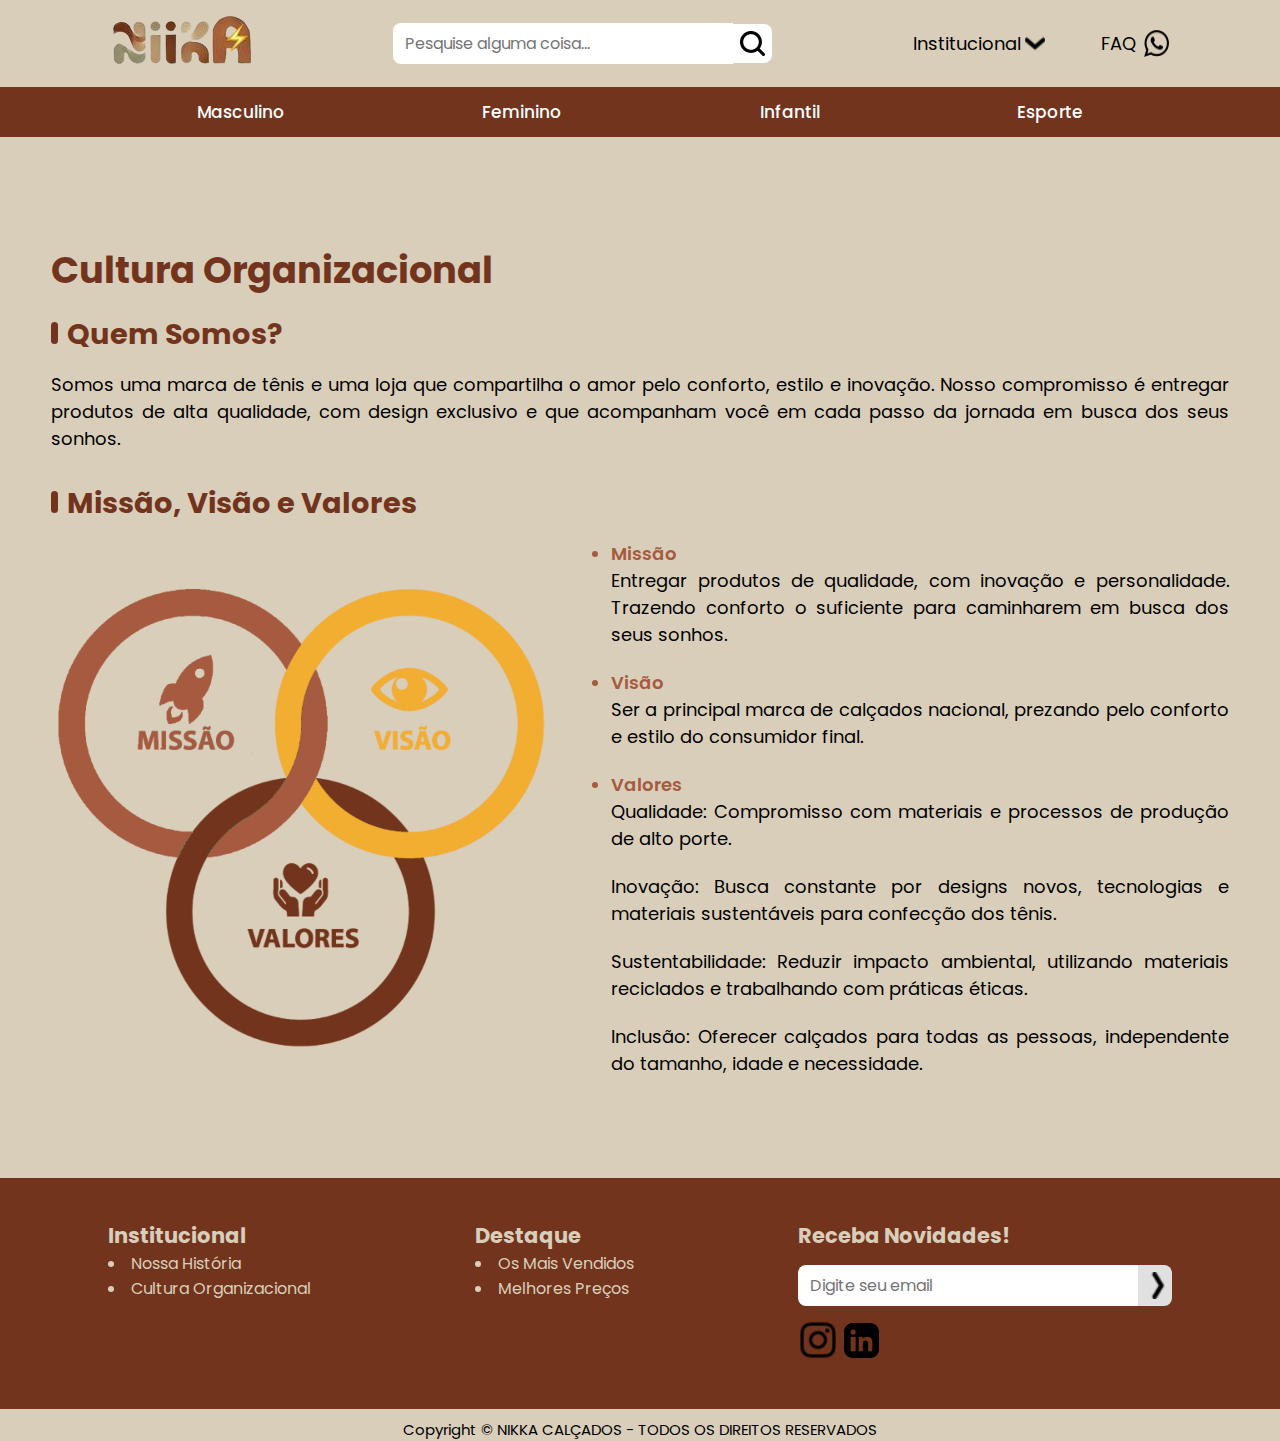
<file: cultura-organizacional.html>
<!DOCTYPE html>
<html lang="pt-br">
<head>
    <meta charset="UTF-8">
    <meta name="viewport" content="width=device-width, initial-scale=1.0">
    <title>NIKKA Calçados | Cultura Organizacional</title>
    <link rel="shortcut icon" href="favicon/favicon.ico" type="image/x-icon">
    <link rel="stylesheet" href="styles/config.css">
    <link rel="stylesheet" href="styles/header.css">
    <link rel="stylesheet" href="styles/company.css">
    <link rel="stylesheet" href="styles/footer.css">
</head>
<body>
    <header>
        <div class="flex">
            <div class="h-top">
                <div class="flex">
                    <div class="h-left">
                        <a href="index.html"><img src="images/logo.png" alt="logotipo da empresa niika calçados"></a>
                    </div>
                    <div class="h-middle">
                        <div class="flex search">
                            <input type="text" placeholder="Pesquise alguma coisa...">
                            <div class="search-icon flex">
                                <img src="images/search-icon.png" alt="ícone de busca">
                            </div>
                        </div>
                    </div>
                    <div class="h-right h-desktop">
                        <div class="flex">                    
                            <div class="menu">
                                <span class="flex">Institucional <img src="images/arrow-icon.png" alt="seta de opções de navegações"></span>

                                <!-- NÃO ESQUECER DE CRIAR CADA UMA DAS PÁGINAS ABAIXO -->
                                <div class="dropdown-content">
                                    <a href="historia.html">Nossa história</a>
                                    <a href="cultura-organizacional.html">Cultura Organizacional</a>
                                </div>
                            </div>

                            <!-- COLOCAR LINK PARA O WHATSAPP -->
                            <div class="whatsapp"><span><a class="flex" href="#" target="_blank">FAQ<img src="images/whatsapp-icon.png" alt="ícone whatsapp"></a></span></div>
                        </div>
                    </div>
                    
                    <div class="h-mobile">
                        <div class="flex">
                            
                            <nav>
                                <ul class="flex">
                                    <li><a href="historia.html">Nossa história</a></li>
                                    <li><a href="cultura-organizacional.html">Cultura Organizacional</a></li>
                                </ul>
                            </nav>
                            
                            <div class="whatsapp"><span><a class="flex" href="#" target="_blank">FAQ<img src="images/whatsapp-icon.png" alt="ícone whatsapp"></a></span></div>
                        </div>
                    </div>
                </div>
            </div>
            <div class="h-bottom h-desktop">
                <nav>
                    <ul class="flex">
                        <li><a href="masculino.html">Masculino</a></li>
                        <li><a href="feminino.html">Feminino</a></li>
                        <li><a href="infantil.html">Infantil</a></li>
                        <li><a href="esporte.html">Esporte</a></li>
                    </ul>
                </nav>
            </div>
        </div>

    </header>

    <main>
        <section class="company">
                <article class="flex">
                    <div class="s-top">
                        <h1>Cultura Organizacional</h1>
                        <h2 class="subject">Quem Somos?</h2>
                        <p>Somos uma marca de tênis e uma loja que compartilha o amor pelo conforto, estilo e inovação. Nosso compromisso é entregar produtos de alta qualidade, com design exclusivo e que acompanham você em cada passo da jornada em busca dos seus sonhos.</p>
                    </div>

                    <div class="s-bottom">
                        <h2 class="subject">Missão, Visão e Valores</h2>
                        <div class="top-mvv flex">
                            <picture>
                                <source media="(max-width:1080px)" srcset="images/missao-visao-valores-mob.png">
                                <img src="images/missao-visao-valores.png" alt="imagem de missão, visão e valores">
                            </picture>
                            
                            <ul>
                                <li class="topic">Missão</li>
                                <p>Entregar produtos de qualidade, com inovação e personalidade. Trazendo conforto o suficiente para caminharem em busca dos seus sonhos.</p>

                                <li class="topic">Visão</li>
                                <p>Ser a principal marca de calçados nacional, prezando pelo conforto e estilo do consumidor final.</p>

                                <li class="topic">Valores</li>
                                <p>Qualidade: Compromisso com materiais e processos de produção de alto porte.</p>
                                <p>Inovação: Busca constante por designs novos, tecnologias e materiais sustentáveis para confecção dos tênis.</p>
                                <p>Sustentabilidade: Reduzir impacto ambiental, utilizando materiais reciclados e trabalhando com práticas éticas.</p>
                                <p>Inclusão: Oferecer calçados para todas as pessoas, independente do tamanho, idade e necessidade.</p>
                            </ul>
                        </div>

                    </div>
                </article>
        </section>
    </main>

    <footer>
        <div class="flex f-general">
            <div class="f-left">
                <h4>Institucional</h4>
                <ul>
                    <li><a href="historia.html">Nossa História</a></li>
                    <li><a href="cultura-organizacional.html">Cultura Organizacional</a></li>
                </ul>
            </div>
            <div class="f-middle">
                <h4>Destaque</h4>
                <ul>
                    <li><a href="#s-bestsellers">Os Mais Vendidos</a></li>
                    <li><a href="#s-bestprices">Melhores Preços</a></li>
                </ul>
            </div>
            <div class="f-right flex">
                <h4>Receba Novidades!</h4>
                <div class="flex email">
                    <input type="email" placeholder="Digite seu email">
                    <div class="submit-icon flex">
                        <img src="images/submit-icon.png" alt="ícone de enviar">
                    </div>
                </div>
                <div class="social-medias flex">
                    <a href="https://www.instagram.com/nikka_of/" target="_blank"><img src="images/instagram-icon.png" alt="ícone instagram"></a>
                    <a href="https://www.linkedin.com/company/nika08/" target="_blank"><img src="images/linkedin-icon.png" alt="ícone linkedin"></a>
                </div>
            </div>
        </div>
        <p class="copyright">Copyright &copy; NIKKA CALÇADOS - TODOS OS DIREITOS RESERVADOS</p>
    </footer>
</body>
</html>
</file>
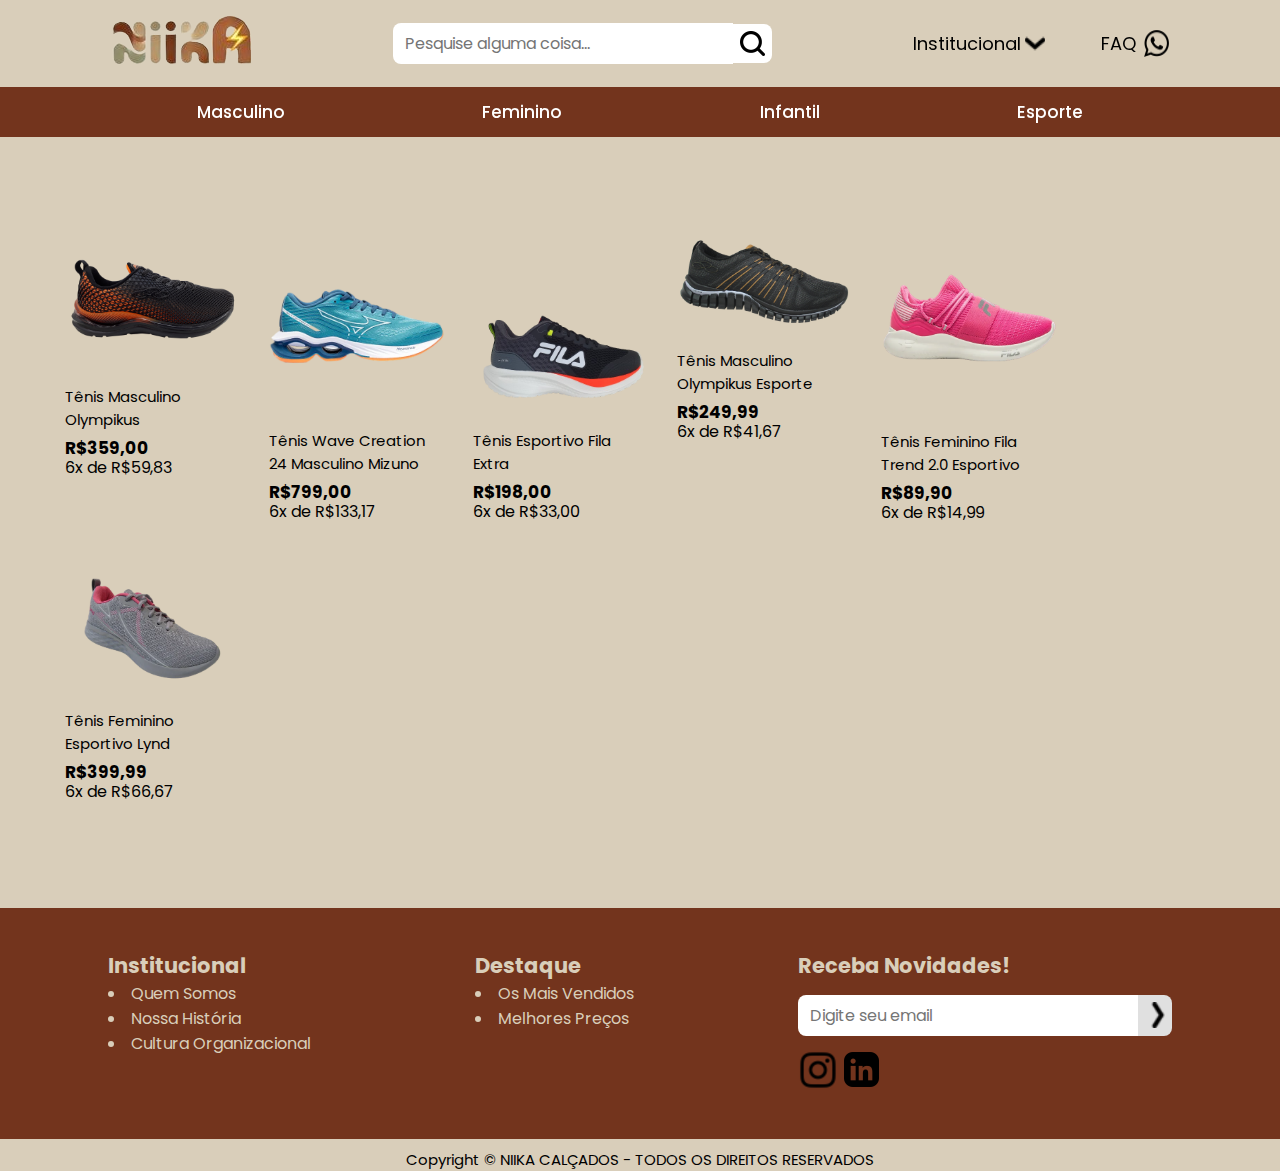
<file: esporte.html>
<!DOCTYPE html>
<html lang="pt-br">
<head>
    <meta charset="UTF-8">
    <meta name="viewport" content="width=device-width, initial-scale=1.0">
    <title>NIIKA Calçados | Calçados Esportivos</title>
    <link rel="shortcut icon" href="favicon/favicon.ico" type="image/x-icon">
    <link rel="stylesheet" href="styles/config.css">
    <link rel="stylesheet" href="styles/header.css">
    <link rel="stylesheet" href="styles/products.css">
    <link rel="stylesheet" href="styles/footer.css">
</head>
<body>
    <header>
        <div class="flex">
            <div class="h-top">
                <div class="flex">
                    <div class="h-left">
                        <a href="index.html"><img src="images/logo.png" alt="logotipo da empresa niika calçados"></a>
                    </div>
                    <div class="h-middle">
                        <div class="flex search">
                            <input type="text" placeholder="Pesquise alguma coisa...">
                            <div class="search-icon flex">
                                <img src="images/search-icon.png" alt="ícone de busca">
                            </div>
                        </div>
                    </div>
                    <div class="h-right h-desktop">
                        <div class="flex">                    
                            <div class="menu">
                                <span class="flex">Institucional <img src="images/arrow-icon.png" alt="seta de opções de navegações"></span>

                                <!-- NÃO ESQUECER DE CRIAR CADA UMA DAS PÁGINAS ABAIXO -->
                                <div class="dropdown-content">
                                    <a href="historia.html">Nossa história</a>
                                    <a href="cultura-organizacional.html">Cultura Organizacional</a>
                                </div>
                            </div>

                            <!-- COLOCAR LINK PARA O WHATSAPP -->
                            <div class="whatsapp"><span><a class="flex" href="#" target="_blank">FAQ<img src="images/whatsapp-icon.png" alt="ícone whatsapp"></a></span></div>
                        </div>
                    </div>
                    
                    <div class="h-mobile">
                        <div class="flex">
                            
                            <nav>
                                <ul class="flex">
                                    <li><a href="historia.html">Nossa história</a></li>
                                    <li><a href="cultura-organizacional.html">Cultura Organizacional</a></li>
                                </ul>
                            </nav>
                            
                            <div class="whatsapp"><span><a class="flex" href="#" target="_blank">FAQ<img src="images/whatsapp-icon.png" alt="ícone whatsapp"></a></span></div>
                        </div>
                    </div>
                </div>
            </div>
            <div class="h-bottom h-desktop">
                <nav>
                    <ul class="flex">
                        <li><a href="masculino.html">Masculino</a></li>
                        <li><a href="feminino.html">Feminino</a></li>
                        <li><a href="infantil.html">Infantil</a></li>
                        <li><a href="esporte.html">Esporte</a></li>
                    </ul>
                </nav>
            </div>
        </div>

    </header>

    <main>
        <section class="products-catalog">
            <div class="grid">
                <div class="item">
                    <img src="images/produtos/esportivo/sapato-1.png" alt="foto do produto">
                    <h3>Tênis Masculino Olympikus</h3>
                    <div class="info-price">
                        <p class="price">R$359,00</p>                   
                        <p class="installments">6x de R$59,83</p>                   
                    </div>
                </div>
                <div class="item">
                    <img src="images/produtos/esportivo/sapato-2.png" alt="foto do produto">
                    <h3>Tênis Wave Creation 24 Masculino Mizuno</h3>
                    <div class="info-price">
                        <p class="price">R$799,00</p>                   
                        <p class="installments">6x de R$133,17</p>                   
                    </div>
                </div>
                <div class="item">
                    <img src="images/produtos/esportivo/sapato-3.png" alt="foto do produto">
                    <h3>Tênis Esportivo Fila Extra</h3>
                    <div class="info-price">
                        <p class="price">R$198,00</p>                   
                        <p class="installments">6x de R$33,00</p>                   
                    </div>
                </div>
                <div class="item">
                    <img src="images/produtos/esportivo/sapato-4.png" alt="foto do produto">
                    <h3>Tênis Masculino Olympikus Esporte</h3>
                    <div class="info-price">
                        <p class="price">R$249,99</p>                   
                        <p class="installments">6x de R$41,67</p>                   
                    </div>
                </div>
                <div class="item">
                    <img src="images/produtos/esportivo/sapato-5.png" alt="foto do produto">
                    <h3>Tênis Feminino Fila Trend 2.0 Esportivo</h3>
                    <div class="info-price">
                        <p class="price">R$89,90</p>                   
                        <p class="installments">6x de R$14,99</p>                   
                    </div>
                </div>
                <div class="item">
                    <img src="images/produtos/esportivo/sapato-6.png" alt="foto do produto">
                    <h3>Tênis Feminino Esportivo Lynd</h3>
                    <div class="info-price">
                        <p class="price">R$399,99</p>                   
                        <p class="installments">6x de R$66,67</p>                   
                    </div>
                </div>
            </div>
        </section>
    </main>
    
    <footer>
        <div class="flex f-general">
            <div class="f-left">
                <h4>Institucional</h4>
                <ul>
                    <li><a href="quem-somos.html">Quem Somos</a></li>
                    <li><a href="historia.html">Nossa História</a></li>
                    <li><a href="cultura-organizacional.html">Cultura Organizacional</a></li>
                </ul>
            </div>
            <div class="f-middle">
                <h4>Destaque</h4>
                <ul>
                    <li><a href="#s-bestsellers">Os Mais Vendidos</a></li>
                    <li><a href="#s-bestprices">Melhores Preços</a></li>
                </ul>
            </div>
            <div class="f-right flex">
                <h4>Receba Novidades!</h4>
                <div class="flex email">
                    <input type="email" placeholder="Digite seu email">
                    <div class="submit-icon flex">
                        <img src="images/submit-icon.png" alt="ícone de enviar">
                    </div>
                </div>
                <div class="social-medias flex">
                    <a href="#" target="_blank"><img src="images/instagram-icon.png" alt="ícone instagram"></a>
                    <a href="#" target="_blank"><img src="images/linkedin-icon.png" alt="ícone linkedin"></a>
                </div>
            </div>
        </div>
        <p class="copyright">Copyright &copy; NIIKA CALÇADOS - TODOS OS DIREITOS RESERVADOS</p>
    </footer>
</body>
</html>
</file>
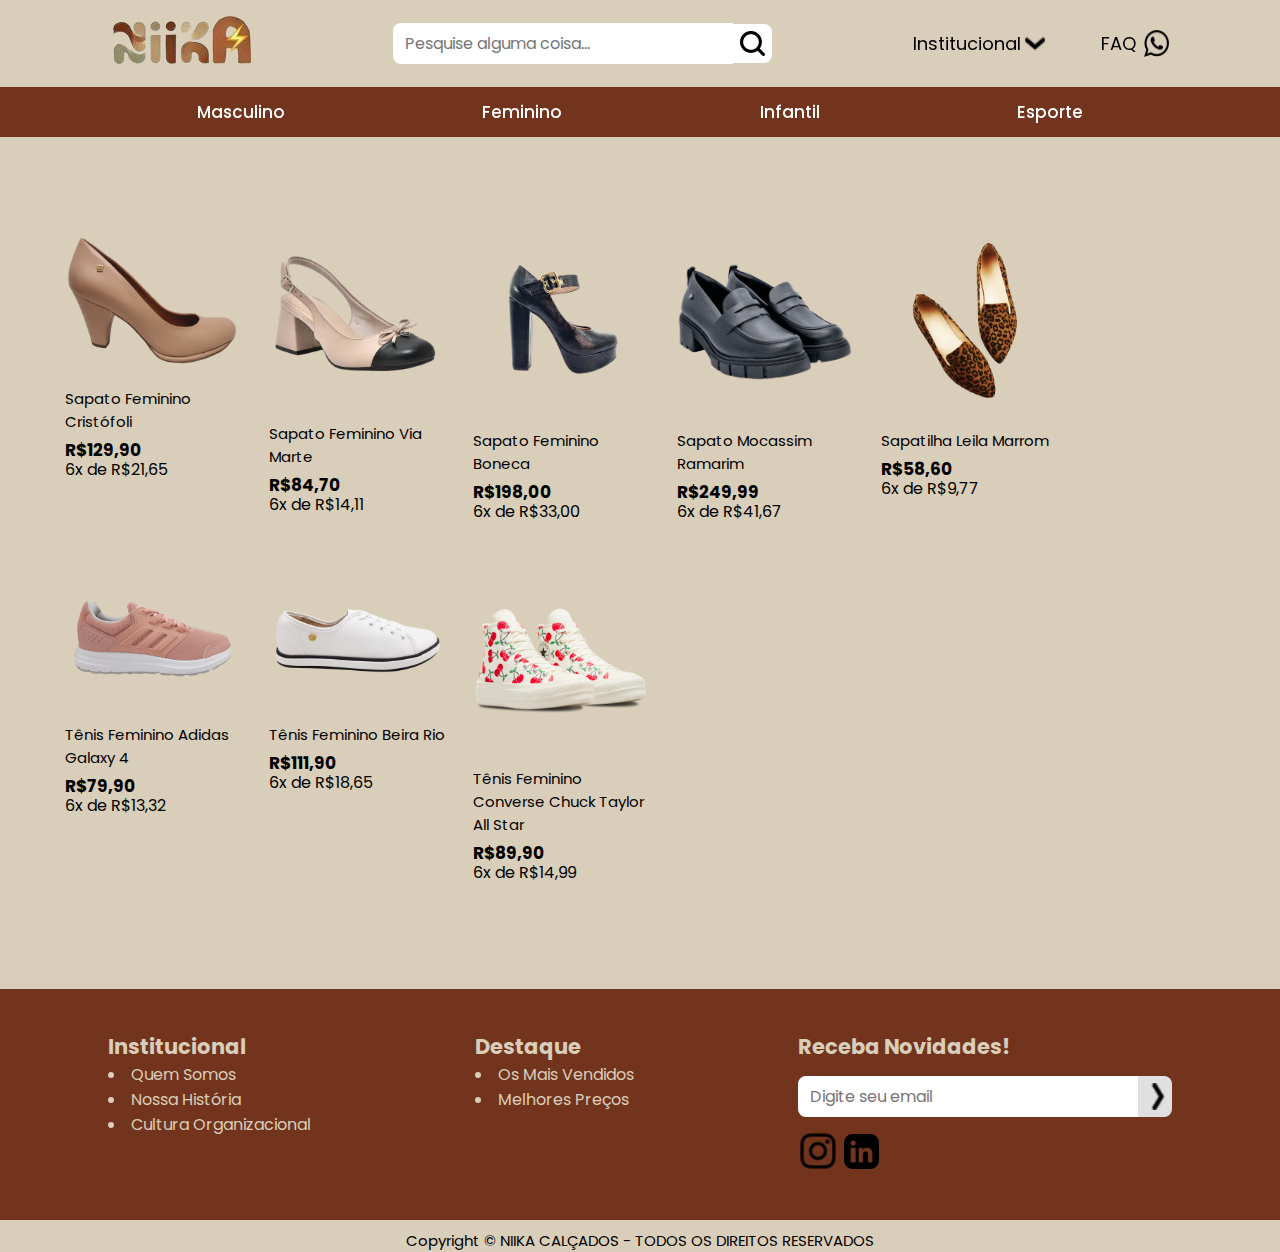
<file: feminino.html>
<!DOCTYPE html>
<html lang="pt-br">
<head>
    <meta charset="UTF-8">
    <meta name="viewport" content="width=device-width, initial-scale=1.0">
    <title>NIIKA Calçados | Calçados Femininos</title>
    <link rel="shortcut icon" href="favicon/favicon.ico" type="image/x-icon">
    <link rel="stylesheet" href="styles/config.css">
    <link rel="stylesheet" href="styles/header.css">
    <link rel="stylesheet" href="styles/products.css">
    <link rel="stylesheet" href="styles/footer.css">
</head>
<body>
    <header>
        <div class="flex">
            <div class="h-top">
                <div class="flex">
                    <div class="h-left">
                        <a href="index.html"><img src="images/logo.png" alt="logotipo da empresa niika calçados"></a>
                    </div>
                    <div class="h-middle">
                        <div class="flex search">
                            <input type="text" placeholder="Pesquise alguma coisa...">
                            <div class="search-icon flex">
                                <img src="images/search-icon.png" alt="ícone de busca">
                            </div>
                        </div>
                    </div>
                    <div class="h-right h-desktop">
                        <div class="flex">                    
                            <div class="menu">
                                <span class="flex">Institucional <img src="images/arrow-icon.png" alt="seta de opções de navegações"></span>

                                <!-- NÃO ESQUECER DE CRIAR CADA UMA DAS PÁGINAS ABAIXO -->
                                <div class="dropdown-content">
                                    <a href="historia.html">Nossa história</a>
                                    <a href="cultura-organizacional.html">Cultura Organizacional</a>
                                </div>
                            </div>

                            <!-- COLOCAR LINK PARA O WHATSAPP -->
                            <div class="whatsapp"><span><a class="flex" href="#" target="_blank">FAQ<img src="images/whatsapp-icon.png" alt="ícone whatsapp"></a></span></div>
                        </div>
                    </div>
                    
                    <div class="h-mobile">
                        <div class="flex">
                            
                            <nav>
                                <ul class="flex">
                                    <li><a href="historia.html">Nossa história</a></li>
                                    <li><a href="cultura-organizacional.html">Cultura Organizacional</a></li>
                                </ul>
                            </nav>
                            
                            <div class="whatsapp"><span><a class="flex" href="#" target="_blank">FAQ<img src="images/whatsapp-icon.png" alt="ícone whatsapp"></a></span></div>
                        </div>
                    </div>
                </div>
            </div>
            <div class="h-bottom h-desktop">
                <nav>
                    <ul class="flex">
                        <li><a href="masculino.html">Masculino</a></li>
                        <li><a href="feminino.html">Feminino</a></li>
                        <li><a href="infantil.html">Infantil</a></li>
                        <li><a href="esporte.html">Esporte</a></li>
                    </ul>
                </nav>
            </div>
        </div>

    </header>

    <main>
        <section class="products-catalog">
            <div class="grid">
                <div class="item">
                    <img src="images/produtos/feminino/sapato-1.png" alt="foto do produto">
                    <h3>Sapato Feminino Cristófoli</h3>
                    <div class="info-price">
                        <p class="price">R$129,90</p>                   
                        <p class="installments">6x de R$21,65</p>                   
                    </div>
                </div>
                <div class="item">
                    <img src="images/produtos/feminino/sapato-2.png" alt="foto do produto">
                    <h3>Sapato Feminino Via Marte</h3>
                    <div class="info-price">
                        <p class="price">R$84,70</p>                   
                        <p class="installments">6x de R$14,11</p>                   
                    </div>
                </div>
                <div class="item">
                    <img src="images/produtos/feminino/sapato-3.png" alt="foto do produto">
                    <h3>Sapato Feminino Boneca</h3>
                    <div class="info-price">
                        <p class="price">R$198,00</p>                   
                        <p class="installments">6x de R$33,00</p>                   
                    </div>
                </div>
                <div class="item">
                    <img src="images/produtos/feminino/sapato-4.png" alt="foto do produto">
                    <h3>Sapato Mocassim Ramarim</h3>
                    <div class="info-price">
                        <p class="price">R$249,99</p>                   
                        <p class="installments">6x de R$41,67</p>                   
                    </div>
                </div>
                <div class="item">
                    <img src="images/produtos/feminino/sapato-5.png" alt="foto do produto">
                    <h3>Sapatilha Leila Marrom</h3>
                    <div class="info-price">
                        <p class="price">R$58,60</p>                   
                        <p class="installments">6x de R$9,77</p>                   
                    </div>
                </div>
                <div class="item">
                    <img src="images/produtos/feminino/sapato-6.png" alt="foto do produto">
                    <h3>Tênis Feminino Adidas Galaxy 4</h3>
                    <div class="info-price">
                        <p class="price">R$79,90</p>                   
                        <p class="installments">6x de R$13,32</p>                   
                    </div>
                </div>
                <div class="item">
                    <img src="images/produtos/feminino/sapato-7.png" alt="foto do produto">
                    <h3>Tênis Feminino Beira Rio</h3>
                    <div class="info-price">
                        <p class="price">R$111,90</p>                   
                        <p class="installments">6x de R$18,65</p>                   
                    </div>
                </div>
                <div class="item">
                    <img src="images/produtos/feminino/sapato-8.png" alt="foto do produto">
                    <h3>Tênis Feminino Converse Chuck Taylor All Star</h3>
                    <div class="info-price">
                        <p class="price">R$89,90</p>                   
                        <p class="installments">6x de R$14,99</p>                   
                    </div>
                </div>
            </div>
        </section>
    </main>
    
    <footer>
        <div class="flex f-general">
            <div class="f-left">
                <h4>Institucional</h4>
                <ul>
                    <li><a href="quem-somos.html">Quem Somos</a></li>
                    <li><a href="historia.html">Nossa História</a></li>
                    <li><a href="cultura-organizacional.html">Cultura Organizacional</a></li>
                </ul>
            </div>
            <div class="f-middle">
                <h4>Destaque</h4>
                <ul>
                    <li><a href="#s-bestsellers">Os Mais Vendidos</a></li>
                    <li><a href="#s-bestprices">Melhores Preços</a></li>
                </ul>
            </div>
            <div class="f-right flex">
                <h4>Receba Novidades!</h4>
                <div class="flex email">
                    <input type="email" placeholder="Digite seu email">
                    <div class="submit-icon flex">
                        <img src="images/submit-icon.png" alt="ícone de enviar">
                    </div>
                </div>
                <div class="social-medias flex">
                    <a href="#" target="_blank"><img src="images/instagram-icon.png" alt="ícone instagram"></a>
                    <a href="#" target="_blank"><img src="images/linkedin-icon.png" alt="ícone linkedin"></a>
                </div>
            </div>
        </div>
        <p class="copyright">Copyright &copy; NIIKA CALÇADOS - TODOS OS DIREITOS RESERVADOS</p>
    </footer>
</body>
</html>
</file>
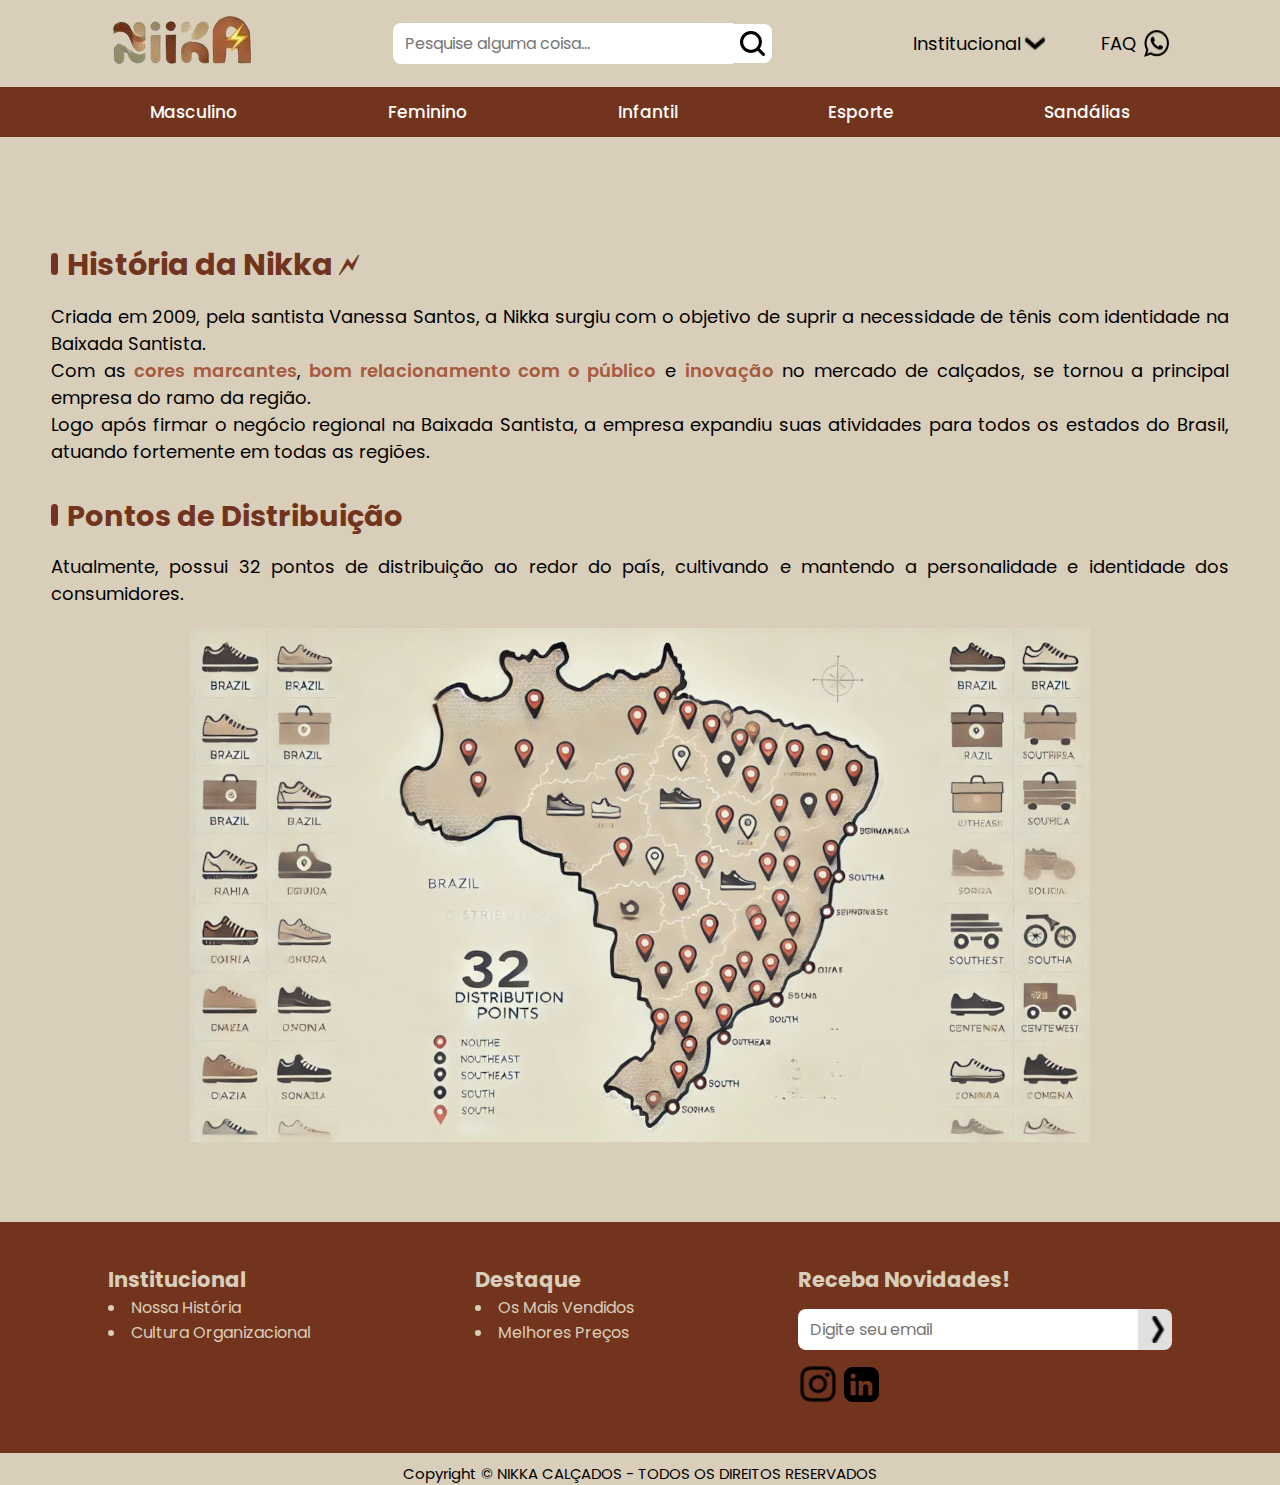
<file: historia.html>
<!DOCTYPE html>
<html lang="pt-br">
<head>
    <meta charset="UTF-8">
    <meta name="viewport" content="width=device-width, initial-scale=1.0">
    <title>NIKKA Calçados | Nossa História</title>
    <link rel="shortcut icon" href="favicon/favicon.ico" type="image/x-icon">
    <link rel="stylesheet" href="styles/config.css">
    <link rel="stylesheet" href="styles/header.css">
    <link rel="stylesheet" href="styles/story.css">
    <link rel="stylesheet" href="styles/footer.css">
</head>
<body>
    <header>
        <div class="flex">
            <div class="h-top">
                <div class="flex">
                    <div class="h-left">
                        <a href="index.html"><img src="images/logo.png" alt="logotipo da empresa niika calçados"></a>
                    </div>
                    <div class="h-middle">
                        <div class="flex search">
                            <input type="text" placeholder="Pesquise alguma coisa...">
                            <div class="search-icon flex">
                                <img src="images/search-icon.png" alt="ícone de busca">
                            </div>
                        </div>
                    </div>
                    <div class="h-right h-desktop">
                        <div class="flex">                    
                            <div class="menu">
                                <span class="flex">Institucional <img src="images/arrow-icon.png" alt="seta de opções de navegações"></span>

                                <!-- NÃO ESQUECER DE CRIAR CADA UMA DAS PÁGINAS ABAIXO -->
                                <div class="dropdown-content">
                                    <a href="historia.html">Nossa história</a>
                                    <a href="cultura-organizacional.html">Cultura Organizacional</a>
                                </div>
                            </div>

                            <!-- COLOCAR LINK PARA O WHATSAPP -->
                            <div class="whatsapp"><span><a class="flex" href="#" target="_blank">FAQ<img src="images/whatsapp-icon.png" alt="ícone whatsapp"></a></span></div>
                        </div>
                    </div>
                    
                    <div class="h-mobile">
                        <div class="flex">
                            
                            <nav>
                                <ul class="flex">
                                    <li><a href="historia.html">Nossa história</a></li>
                                    <li><a href="cultura-organizacional.html">Cultura Organizacional</a></li>
                                </ul>
                            </nav>
                            
                            <div class="whatsapp"><span><a class="flex" href="#" target="_blank">FAQ<img src="images/whatsapp-icon.png" alt="ícone whatsapp"></a></span></div>
                        </div>
                    </div>
                </div>
            </div>
            <div class="h-bottom h-desktop">
                <nav>
                    <ul class="flex">
                        <li><a href="masculino.html">Masculino</a></li>
                        <li><a href="feminino.html">Feminino</a></li>
                        <li><a href="infantil.html">Infantil</a></li>
                        <li><a href="esporte.html">Esporte</a></li>
                        <li><a href="sandalia.html">Sandálias</a></li>
                    </ul>
                </nav>
            </div>
        </div>

    </header>

    <main>
        <section class="story">
                <article class="flex">
                    <div class="s-top">
                        <h1 class="subject">História da Nikka &#x1F5F2</h1>
                        <p>Criada em 2009, pela santista Vanessa Santos, a Nikka surgiu com o objetivo de suprir a necessidade de tênis com identidade na Baixada Santista.</p>
                        <p>Com as <span class="mark">cores marcantes</span>, <span class="mark">bom relacionamento com o público</span> e <span class="mark">inovação</span> no mercado de calçados, se tornou a principal empresa do ramo da região.</p>
                        <p>Logo após firmar o negócio regional na Baixada Santista, a empresa expandiu suas atividades para todos os estados do Brasil, atuando fortemente em todas as regiões. </p>
                    </div>

                    <div class="s-bottom">
                        <h2 class="subject">Pontos de Distribuição</h2>
                        <p>Atualmente, possui 32 pontos de distribuição ao redor do país, cultivando e mantendo a personalidade e identidade dos consumidores.</p>

                        <picture>
                            <source media="(max-width:1080px)" srcset="images/mapa-mob.jpeg">
                            <img src="images/mapa.jpeg" alt="imagem de um mapa com vários pontos de localidade da nikka">
                        </picture>
                        
                    </div>
                </article>
        </section>
    </main>

    <footer>
        <div class="flex f-general">
            <div class="f-left">
                <h4>Institucional</h4>
                <ul>
                    <li><a href="historia.html">Nossa História</a></li>
                    <li><a href="cultura-organizacional.html">Cultura Organizacional</a></li>
                </ul>
            </div>
            <div class="f-middle">
                <h4>Destaque</h4>
                <ul>
                    <li><a href="#s-bestsellers">Os Mais Vendidos</a></li>
                    <li><a href="#s-bestprices">Melhores Preços</a></li>
                </ul>
            </div>
            <div class="f-right flex">
                <h4>Receba Novidades!</h4>
                <div class="flex email">
                    <input type="email" placeholder="Digite seu email">
                    <div class="submit-icon flex">
                        <img src="images/submit-icon.png" alt="ícone de enviar">
                    </div>
                </div>
                <div class="social-medias flex">
                    <a href="https://www.instagram.com/nikka_of/" target="_blank"><img src="images/instagram-icon.png" alt="ícone instagram"></a>
                    <a href="https://www.linkedin.com/company/nika08/" target="_blank"><img src="images/linkedin-icon.png" alt="ícone linkedin"></a>
                </div>
            </div>
        </div>
        <p class="copyright">Copyright &copy; NIKKA CALÇADOS - TODOS OS DIREITOS RESERVADOS</p>
    </footer>
</body>
</html>
</file>
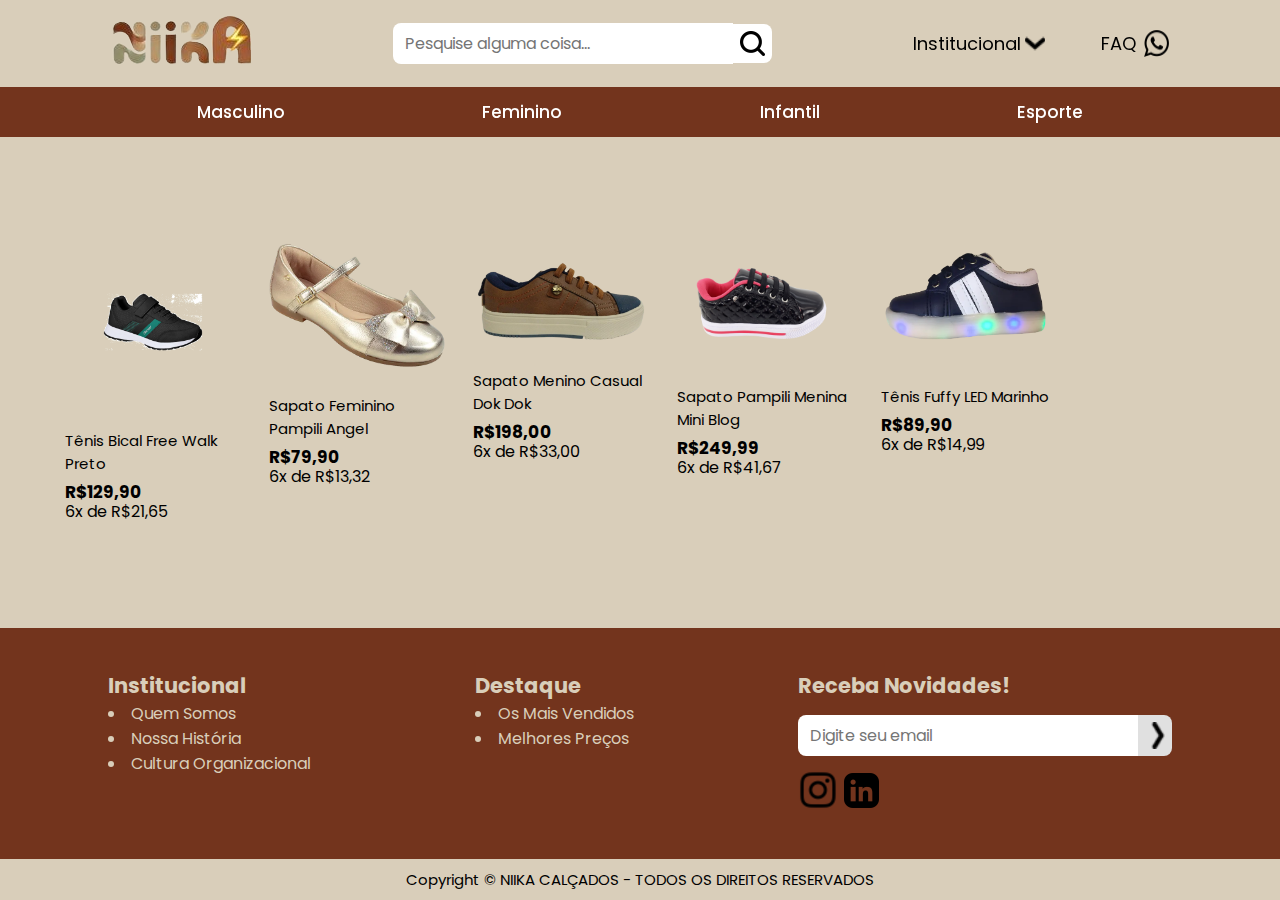
<file: infantil.html>
<!DOCTYPE html>
<html lang="pt-br">
<head>
    <meta charset="UTF-8">
    <meta name="viewport" content="width=device-width, initial-scale=1.0">
    <title>NIIKA Calçados | Calçados Infantis</title>
    <link rel="shortcut icon" href="favicon/favicon.ico" type="image/x-icon">
    <link rel="stylesheet" href="styles/config.css">
    <link rel="stylesheet" href="styles/header.css">
    <link rel="stylesheet" href="styles/products.css">
    <link rel="stylesheet" href="styles/footer.css">
</head>
<body>
    <header>
        <div class="flex">
            <div class="h-top">
                <div class="flex">
                    <div class="h-left">
                        <a href="index.html"><img src="images/logo.png" alt="logotipo da empresa niika calçados"></a>
                    </div>
                    <div class="h-middle">
                        <div class="flex search">
                            <input type="text" placeholder="Pesquise alguma coisa...">
                            <div class="search-icon flex">
                                <img src="images/search-icon.png" alt="ícone de busca">
                            </div>
                        </div>
                    </div>
                    <div class="h-right h-desktop">
                        <div class="flex">                    
                            <div class="menu">
                                <span class="flex">Institucional <img src="images/arrow-icon.png" alt="seta de opções de navegações"></span>

                                <!-- NÃO ESQUECER DE CRIAR CADA UMA DAS PÁGINAS ABAIXO -->
                                <div class="dropdown-content">
                                    <a href="historia.html">Nossa história</a>
                                    <a href="cultura-organizacional.html">Cultura Organizacional</a>
                                </div>
                            </div>

                            <!-- COLOCAR LINK PARA O WHATSAPP -->
                            <div class="whatsapp"><span><a class="flex" href="#" target="_blank">FAQ<img src="images/whatsapp-icon.png" alt="ícone whatsapp"></a></span></div>
                        </div>
                    </div>
                    
                    <div class="h-mobile">
                        <div class="flex">
                            
                            <nav>
                                <ul class="flex">
                                    <li><a href="historia.html">Nossa história</a></li>
                                    <li><a href="cultura-organizacional.html">Cultura Organizacional</a></li>
                                </ul>
                            </nav>
                            
                            <div class="whatsapp"><span><a class="flex" href="#" target="_blank">FAQ<img src="images/whatsapp-icon.png" alt="ícone whatsapp"></a></span></div>
                        </div>
                    </div>
                </div>
            </div>
            <div class="h-bottom h-desktop">
                <nav>
                    <ul class="flex">
                        <li><a href="masculino.html">Masculino</a></li>
                        <li><a href="feminino.html">Feminino</a></li>
                        <li><a href="infantil.html">Infantil</a></li>
                        <li><a href="esporte.html">Esporte</a></li>
                    </ul>
                </nav>
            </div>
        </div>

    </header>

    <main>
        <section class="products-catalog">
            <div class="grid">
                <div class="item">
                    <img src="images/produtos/infantil/sapato-1.png" alt="foto do produto">
                    <h3>Tênis Bical Free Walk Preto</h3>
                    <div class="info-price">
                        <p class="price">R$129,90</p>                   
                        <p class="installments">6x de R$21,65</p>                   
                    </div>
                </div>
                <div class="item">
                    <img src="images/produtos/infantil/sapato-2.png" alt="foto do produto">
                    <h3>Sapato Feminino Pampili Angel</h3>
                    <div class="info-price">
                        <p class="price">R$79,90</p>                   
                        <p class="installments">6x de R$13,32</p>                   
                    </div>
                </div>
                <div class="item">
                    <img src="images/produtos/infantil/sapato-3.png" alt="foto do produto">
                    <h3>Sapato Menino Casual Dok Dok</h3>
                    <div class="info-price">
                        <p class="price">R$198,00</p>                   
                        <p class="installments">6x de R$33,00</p>                   
                    </div>
                </div>
                <div class="item">
                    <img src="images/produtos/infantil/sapato-4.png" alt="foto do produto">
                    <h3>Sapato Pampili Menina Mini Blog</h3>
                    <div class="info-price">
                        <p class="price">R$249,99</p>                   
                        <p class="installments">6x de R$41,67</p>                   
                    </div>
                </div>
                <div class="item">
                    <img src="images/produtos/infantil/sapato-5.png" alt="foto do produto">
                    <h3>Tênis Fuffy LED Marinho</h3>
                    <div class="info-price">
                        <p class="price">R$89,90</p>                   
                        <p class="installments">6x de R$14,99</p>                   
                    </div>
                </div>
            </div>
        </section>
    </main>
    
    <footer>
        <div class="flex f-general">
            <div class="f-left">
                <h4>Institucional</h4>
                <ul>
                    <li><a href="quem-somos.html">Quem Somos</a></li>
                    <li><a href="historia.html">Nossa História</a></li>
                    <li><a href="cultura-organizacional.html">Cultura Organizacional</a></li>
                </ul>
            </div>
            <div class="f-middle">
                <h4>Destaque</h4>
                <ul>
                    <li><a href="#s-bestsellers">Os Mais Vendidos</a></li>
                    <li><a href="#s-bestprices">Melhores Preços</a></li>
                </ul>
            </div>
            <div class="f-right flex">
                <h4>Receba Novidades!</h4>
                <div class="flex email">
                    <input type="email" placeholder="Digite seu email">
                    <div class="submit-icon flex">
                        <img src="images/submit-icon.png" alt="ícone de enviar">
                    </div>
                </div>
                <div class="social-medias flex">
                    <a href="#" target="_blank"><img src="images/instagram-icon.png" alt="ícone instagram"></a>
                    <a href="#" target="_blank"><img src="images/linkedin-icon.png" alt="ícone linkedin"></a>
                </div>
            </div>
        </div>
        <p class="copyright">Copyright &copy; NIIKA CALÇADOS - TODOS OS DIREITOS RESERVADOS</p>
    </footer>
</body>
</html>
</file>
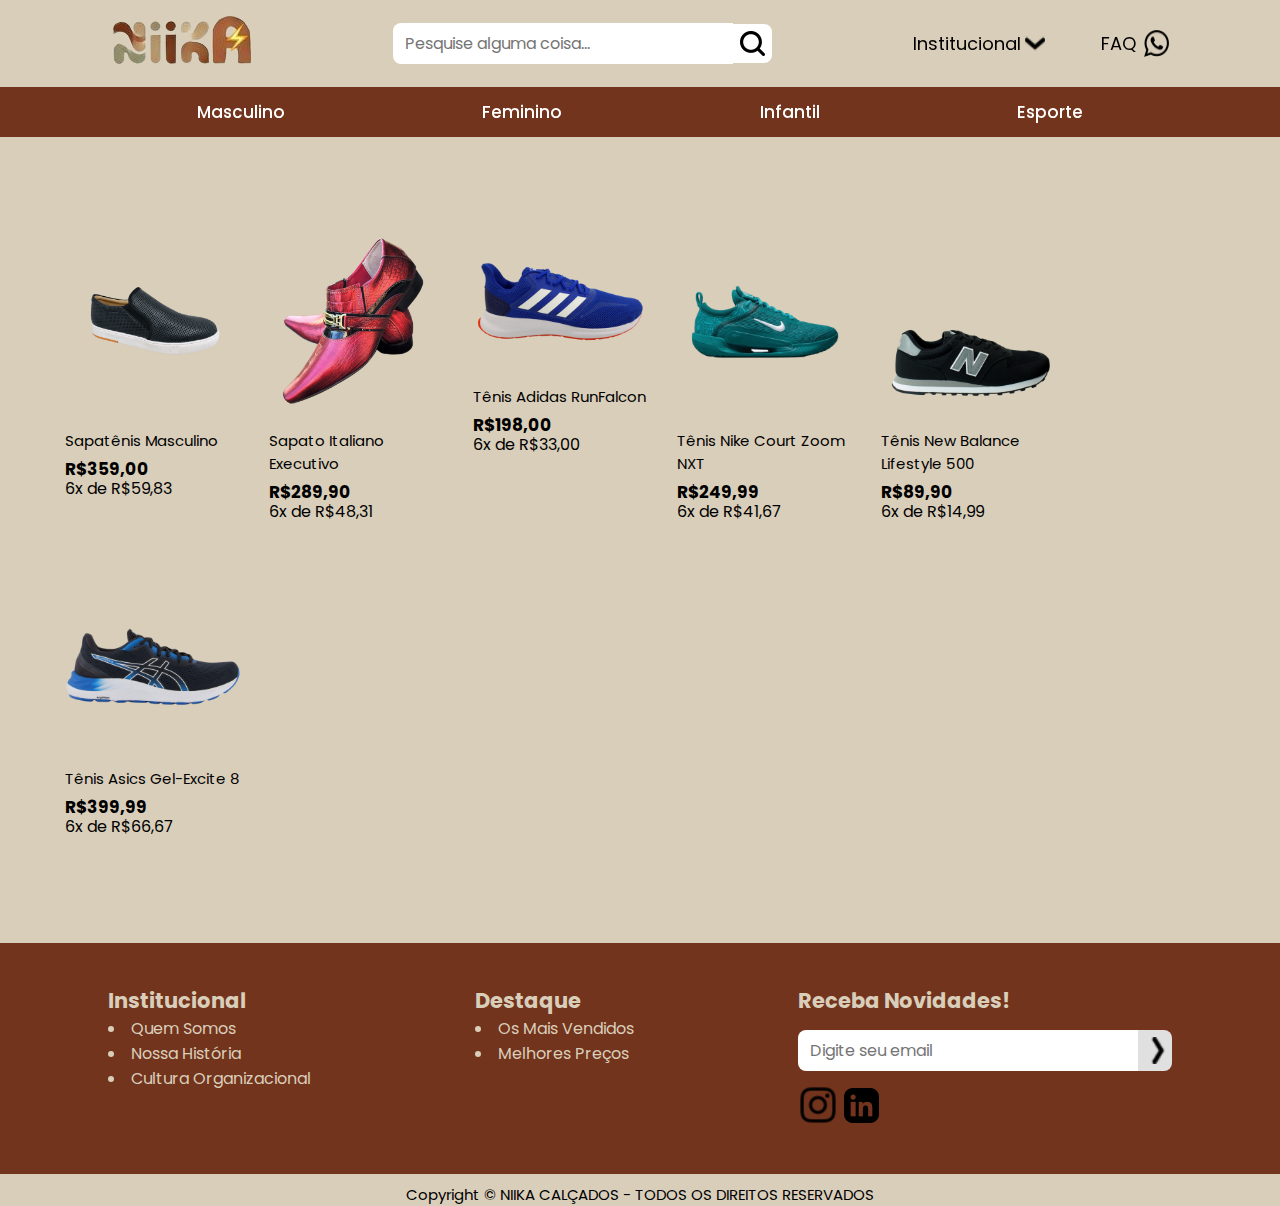
<file: masculino.html>
<!DOCTYPE html>
<html lang="pt-br">
<head>
    <meta charset="UTF-8">
    <meta name="viewport" content="width=device-width, initial-scale=1.0">
    <title>NIIKA Calçados | Calçados Masculinos</title>
    <link rel="shortcut icon" href="favicon/favicon.ico" type="image/x-icon">
    <link rel="stylesheet" href="styles/config.css">
    <link rel="stylesheet" href="styles/header.css">
    <link rel="stylesheet" href="styles/products.css">
    <link rel="stylesheet" href="styles/footer.css">
</head>
<body>
    <header>
        <div class="flex">
            <div class="h-top">
                <div class="flex">
                    <div class="h-left">
                        <a href="index.html"><img src="images/logo.png" alt="logotipo da empresa niika calçados"></a>
                    </div>
                    <div class="h-middle">
                        <div class="flex search">
                            <input type="text" placeholder="Pesquise alguma coisa...">
                            <div class="search-icon flex">
                                <img src="images/search-icon.png" alt="ícone de busca">
                            </div>
                        </div>
                    </div>
                    <div class="h-right h-desktop">
                        <div class="flex">                    
                            <div class="menu">
                                <span class="flex">Institucional <img src="images/arrow-icon.png" alt="seta de opções de navegações"></span>

                                <!-- NÃO ESQUECER DE CRIAR CADA UMA DAS PÁGINAS ABAIXO -->
                                <div class="dropdown-content">
                                    <a href="historia.html">Nossa história</a>
                                    <a href="cultura-organizacional.html">Cultura Organizacional</a>
                                </div>
                            </div>

                            <!-- COLOCAR LINK PARA O WHATSAPP -->
                            <div class="whatsapp"><span><a class="flex" href="#" target="_blank">FAQ<img src="images/whatsapp-icon.png" alt="ícone whatsapp"></a></span></div>
                        </div>
                    </div>
                    
                    <div class="h-mobile">
                        <div class="flex">
                            
                            <nav>
                                <ul class="flex">
                                    <li><a href="historia.html">Nossa história</a></li>
                                    <li><a href="cultura-organizacional.html">Cultura Organizacional</a></li>
                                </ul>
                            </nav>
                            
                            <div class="whatsapp"><span><a class="flex" href="#" target="_blank">FAQ<img src="images/whatsapp-icon.png" alt="ícone whatsapp"></a></span></div>
                        </div>
                    </div>
                </div>
            </div>
            <div class="h-bottom h-desktop">
                <nav>
                    <ul class="flex">
                        <li><a href="masculino.html">Masculino</a></li>
                        <li><a href="feminino.html">Feminino</a></li>
                        <li><a href="infantil.html">Infantil</a></li>
                        <li><a href="esporte.html">Esporte</a></li>
                    </ul>
                </nav>
            </div>
        </div>

    </header>

    <main>
        <section class="products-catalog">
            <div class="grid">
                <div class="item">
                    <img src="images/produtos/masculino/sapato-1.png" alt="foto do produto">
                    <h3>Sapatênis Masculino</h3>
                    <div class="info-price">
                        <p class="price">R$359,00</p>                   
                        <p class="installments">6x de R$59,83</p>                   
                    </div>
                </div>
                <div class="item">
                    <img src="images/produtos/masculino/sapato-2.png" alt="foto do produto">
                    <h3>Sapato Italiano Executivo</h3>
                    <div class="info-price">
                        <p class="price">R$289,90</p>                   
                        <p class="installments">6x de R$48,31</p>                   
                    </div>
                </div>
                <div class="item">
                    <img src="images/produtos/masculino/sapato-3.png" alt="foto do produto">
                    <h3>Tênis Adidas RunFalcon</h3>
                    <div class="info-price">
                        <p class="price">R$198,00</p>                   
                        <p class="installments">6x de R$33,00</p>                   
                    </div>
                </div>
                <div class="item">
                    <img src="images/produtos/masculino/sapato-4.png" alt="foto do produto">
                    <h3>Tênis Nike Court Zoom NXT</h3>
                    <div class="info-price">
                        <p class="price">R$249,99</p>                   
                        <p class="installments">6x de R$41,67</p>                   
                    </div>
                </div>
                <div class="item">
                    <img src="images/produtos/masculino/sapato-5.png" alt="foto do produto">
                    <h3>Tênis New Balance Lifestyle 500</h3>
                    <div class="info-price">
                        <p class="price">R$89,90</p>                   
                        <p class="installments">6x de R$14,99</p>                   
                    </div>
                </div>
                <div class="item">
                    <img src="images/produtos/masculino/sapato-6.png" alt="foto do produto">
                    <h3>Tênis Asics Gel-Excite 8</h3>
                    <div class="info-price">
                        <p class="price">R$399,99</p>                   
                        <p class="installments">6x de R$66,67</p>                   
                    </div>
                </div>
            </div>
        </section>
    </main>
    
    <footer>
        <div class="flex f-general">
            <div class="f-left">
                <h4>Institucional</h4>
                <ul>
                    <li><a href="quem-somos.html">Quem Somos</a></li>
                    <li><a href="historia.html">Nossa História</a></li>
                    <li><a href="cultura-organizacional.html">Cultura Organizacional</a></li>
                </ul>
            </div>
            <div class="f-middle">
                <h4>Destaque</h4>
                <ul>
                    <li><a href="#s-bestsellers">Os Mais Vendidos</a></li>
                    <li><a href="#s-bestprices">Melhores Preços</a></li>
                </ul>
            </div>
            <div class="f-right flex">
                <h4>Receba Novidades!</h4>
                <div class="flex email">
                    <input type="email" placeholder="Digite seu email">
                    <div class="submit-icon flex">
                        <img src="images/submit-icon.png" alt="ícone de enviar">
                    </div>
                </div>
                <div class="social-medias flex">
                    <a href="#" target="_blank"><img src="images/instagram-icon.png" alt="ícone instagram"></a>
                    <a href="#" target="_blank"><img src="images/linkedin-icon.png" alt="ícone linkedin"></a>
                </div>
            </div>
        </div>
        <p class="copyright">Copyright &copy; NIIKA CALÇADOS - TODOS OS DIREITOS RESERVADOS</p>
    </footer>
</body>
</html>
</file>
<file: styles/config.css>
@import url('https://fonts.googleapis.com/css2?family=Poppins:ital,wght@0,100;0,200;0,300;0,400;0,500;0,600;0,700;0,800;0,900;1,100;1,200;1,300;1,400;1,500;1,600;1,700;1,800;1,900&display=swap');

/* ARQUIVO PARA CONFIGURAÇÕES GERAIS DO SITE */

/* VARIÁVEIS */
:root {

    --fonte-padrao: 'Poppins', sans-sarif;

    --cor1: #73341D;
    --cor2: #A65A3F;

    --amarelo1: #F2AE30;
    
    --branco1: #D9CEBA;
}

* {
    margin: 0;
    padding: 0;
    box-sizing: border-box;
    font-family: var(--fonte-padrao);
    scroll-behavior: smooth;
}

body {
    background-color: var(--branco1);
}

.grid {
    display: grid;
}

.flex {
    display: flex;
}

input:focus {
    outline: none;
}
</file>
<file: styles/header.css>
@import url("config.css");

header {
    margin-bottom: 25px;
    position: fixed;
    z-index: 1;
    width: 100%;
    background-color: rgba(217, 206, 186, 0.959);
}

header > .flex {
    flex-direction: column;
}

header .h-top {
    padding: 15px 0px;
}

header .h-top > .flex {
    align-items: center;
    justify-content: space-evenly;
    gap: 30px;
}

.h-right {
    font-size: 18px;
}

.h-right > .flex {
    gap: 56px;
}

.h-right .menu {
    overflow: hidden;
}

.h-right .dropdown-content {
    display: none;
    position: absolute;
    background-color: white;
    min-width: 160px;
    z-index: 1;
}

.dropdown-content a:hover {
    background-color: #dfdfdf;
}

.h-right .dropdown-content a {
    display: block;
    padding: 12px 16px;
    font-size: 16px;
}

.h-right .menu:hover .dropdown-content {
    display: block;
}

.h-right .menu .flex {
    gap: 4px;
}

.h-right a,
.whatsapp a {
    text-decoration: none;
    gap: 8px;
    color: black;
}

.whatsapp a {
    transition: 0.4s ease;
}

.whatsapp a:hover {
    transform: scale(1.1);
}

.h-middle .search {
    align-items: center;
}

.h-middle input {
    font-size: 16px;
    padding: 8px 12px;
    border-radius: 8px 0px 0px 8px;
    background-color: #fff;
    border: none;
    outline: none;
}

.h-middle .search-icon {
    background-color: #fff;
    padding: 7.4px;
    border-radius: 0px 8px 8px 0px;
}

.h-bottom {
    background-color: var(--cor1);
    padding: 12px 0px;
    font-size: 17px;
}

.h-bottom nav ul a {
    color: white;
    text-decoration: none;
    font-weight: 500;
}

.h-bottom nav ul a:hover {
    text-decoration: underline;
}

.h-bottom nav ul {
    justify-content: space-evenly;
    list-style-type: none;
    list-style-position: inside;
}

/* MENU PARA MOBILE */

.h-mobile {
    display: none;
}

.h-mobile nav ul {
    gap: 15px;
}

.h-mobile ul li {
    list-style-type: none;
}

.h-mobile ul li a {
    text-decoration: underline;
    color: black;
    font-size: 15px;
}

@media screen and (max-width: 1080px) {
    
    .h-desktop {
        display: none;
    }

    .h-mobile {
        display: block;
    }

    header {
        position: static;
        box-shadow: 0px 0px 7px rgba(0, 0, 0, 0.377);
        padding-bottom: 10px;
    }

    header .h-top > .flex {
        flex-direction: column;
    }

    .h-mobile > .flex {
        gap: 20px;
    }

    header input {
        width: 260px;
    }
}
</file>
<file: styles/company.css>
@import url("config.css");

header {
    position: static;
}

main {
    padding-top: 0px;
}

section.company {
    padding: 80px 4%;
}

section.company h1 {
    font-size: 2.3em;
    color: var(--cor1);
    margin-bottom: 15px;
}

section.company h2 {
    color: var(--cor1);
    font-size: 1.8em;
    margin-bottom: 15px;
}

.subject::before {
    content: '';
    margin-right: 9px;
    background-color: var(--cor1);
    height: 22px;
    width: 7px;
    border-radius: 15px;
    display: inline-block;
}

section.company p {
    font-size: 18px;
    text-align: justify;
}

section.company p span.mark {
    color: var(--cor2);
    font-weight: 600;
}

section.company .s-bottom p {
    margin-bottom: 21px;
}

section.company img {
    padding: inherit;
    margin: auto;
    display: block;
}


section.company ul li.topic {
    color: var(--cor2);
    font-size: 18px;
    font-weight: 600;
}

section.company .top-mvv {
    align-items: center;
    justify-content: space-between;
    gap: 60px;
}

article.flex {
    flex-direction: column;
    gap: 30px;
}

@media screen and (max-width: 1080px) {
    section.company .flex {
        flex-direction: column;
    }
}
</file>
<file: styles/footer.css>
@import url("config.css");


.f-general {
    background-color: var(--cor1);
    color: var(--branco1);
    padding: 42px 2%;
    justify-content: space-around;
}

.f-general h4 {
    font-size: 21px;
}

footer input {
    font-size: 16px;
    padding: 8px 12px;
    border-radius: 8px 0px 0px 8px;
    background-color: #fff;
    border: none;
    outline: none;
}

footer .submit-icon {
    background-color: #e0e0e0;
    padding: 7.4px;
    border-radius: 0px 8px 8px 0px;
    cursor: pointer;
}

footer .f-left ul li, 
footer .f-middle ul li {
    list-style-position: inside;
}

footer .f-left a, 
footer .f-middle a {
    font-size: 16px;
    text-decoration: none;
    color: var(--branco1);
}

footer .f-left a:hover, 
footer .f-middle a:hover {
    text-decoration: underline;
}

footer .f-right {
    flex-direction: column;
    gap: 14px;
}

footer .f-right .social-medias {
    gap: 6px;
    align-items: center;
}

footer .f-right .social-medias a:hover {
    filter: contrast(70%);
}

footer p.copyright {
    text-align: center;
    font-size: 15px;
    margin-top: 9px;
}

@media screen and (max-width: 1080px) {
    footer input {
        font-size: 11px;
        width: 120px;
    }

    .f-general h4 {
        font-size: 0.88rem;
    }

    footer .f-left a, 
    footer .f-middle a {
        font-size: 0.78rem;
    }
}
</file>
<file: styles/products.css>
@import url("config.css");

main {
    padding-top: 130px;
}

section.products-catalog {
    padding: 80px 4%;
}

section.products-catalog .grid {
    grid-template-columns: repeat(auto-fit, 204px);
}

.item {
    display: flex;
    flex-direction: column;
    transition: 0.2s;
    border: 2px solid transparent;
    border-radius: 12px;
    padding: 22px 12px;
    cursor: pointer;
    width: 204px;
}

.item:hover {
    border: 2px solid var(--amarelo1);
}

.item img {
    margin-bottom: 19px;
}

.item h3 {
    font-weight: 400;
    font-size: 15px;
    margin-bottom: 4px;
}

.item p.price {
    font-size: 17px;
    font-weight: 700;
    margin-bottom: -6px;
}

@media screen and (max-width: 1080px) {
    .item img {
        width: 90px;
    }
    
    main {
        padding-top: 13px;
    }
}
</file>
<file: styles/story.css>
@import url("config.css");

.img-mob {
    display: none;
}

header {
    position: static;
}

main {
    padding-top: 0px;
}

section.story {
    padding: 80px 4%;
}

section.story h1 {
    font-size: 1.9em;
    color: var(--cor1);
    margin-bottom: 15px;
}

section.story h2 {
    color: var(--cor1);
    font-size: 1.8em;
    margin-bottom: 15px;
}

.subject::before {
    content: '';
    margin-right: 9px;
    background-color: var(--cor1);
    height: 22px;
    width: 7px;
    border-radius: 15px;
    display: inline-block;
}

section.story p {
    font-size: 18px;
    text-align: justify;
}

section.story p span.mark {
    color: var(--cor2);
    font-weight: 600;
}

section.story .s-bottom p {
    margin-bottom: 21px;
}

section.story img {
    padding: inherit;
    margin: auto;
    display: block;
}

article.flex {
    flex-direction: column;
    gap: 30px;
}

@media screen and (max-width: 1080px) {
    .img-mob {
        display: none;
    }
    
    .img-desktop {
        display: block;
    }
}
</file>
